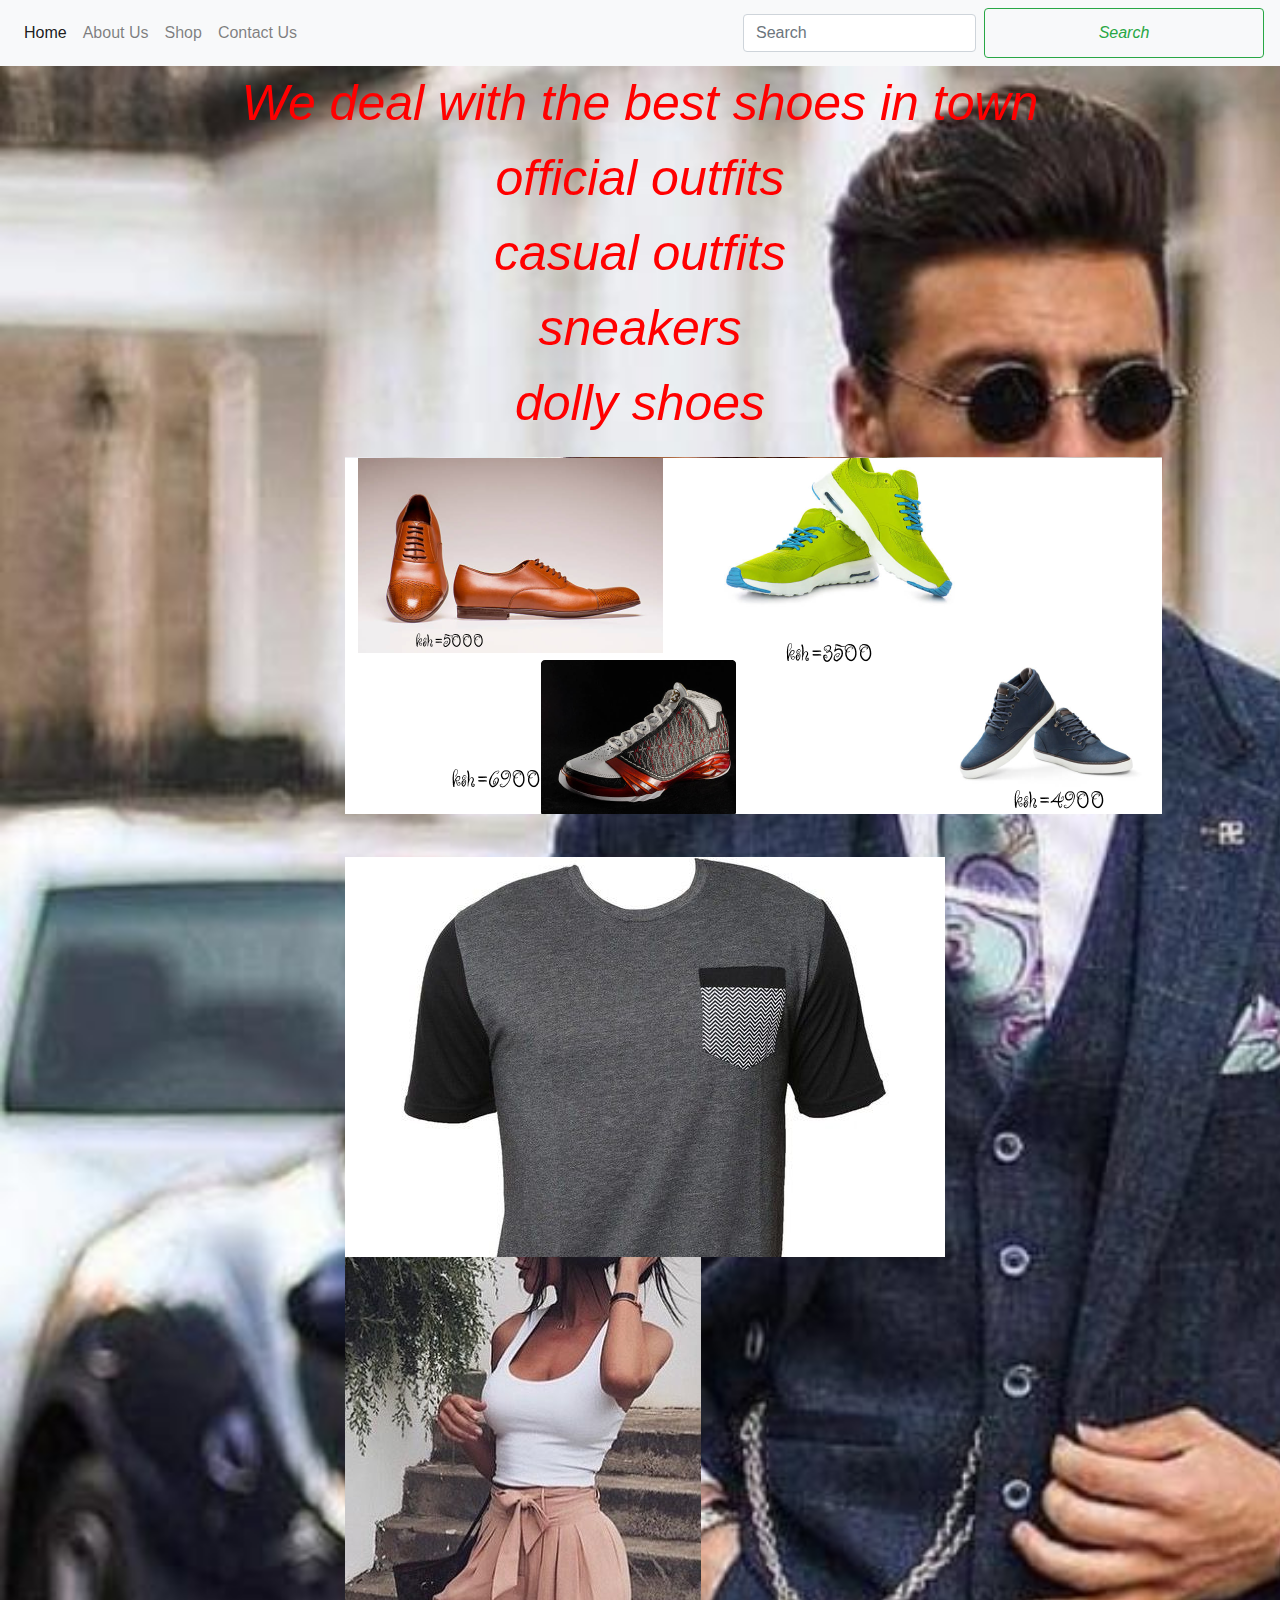
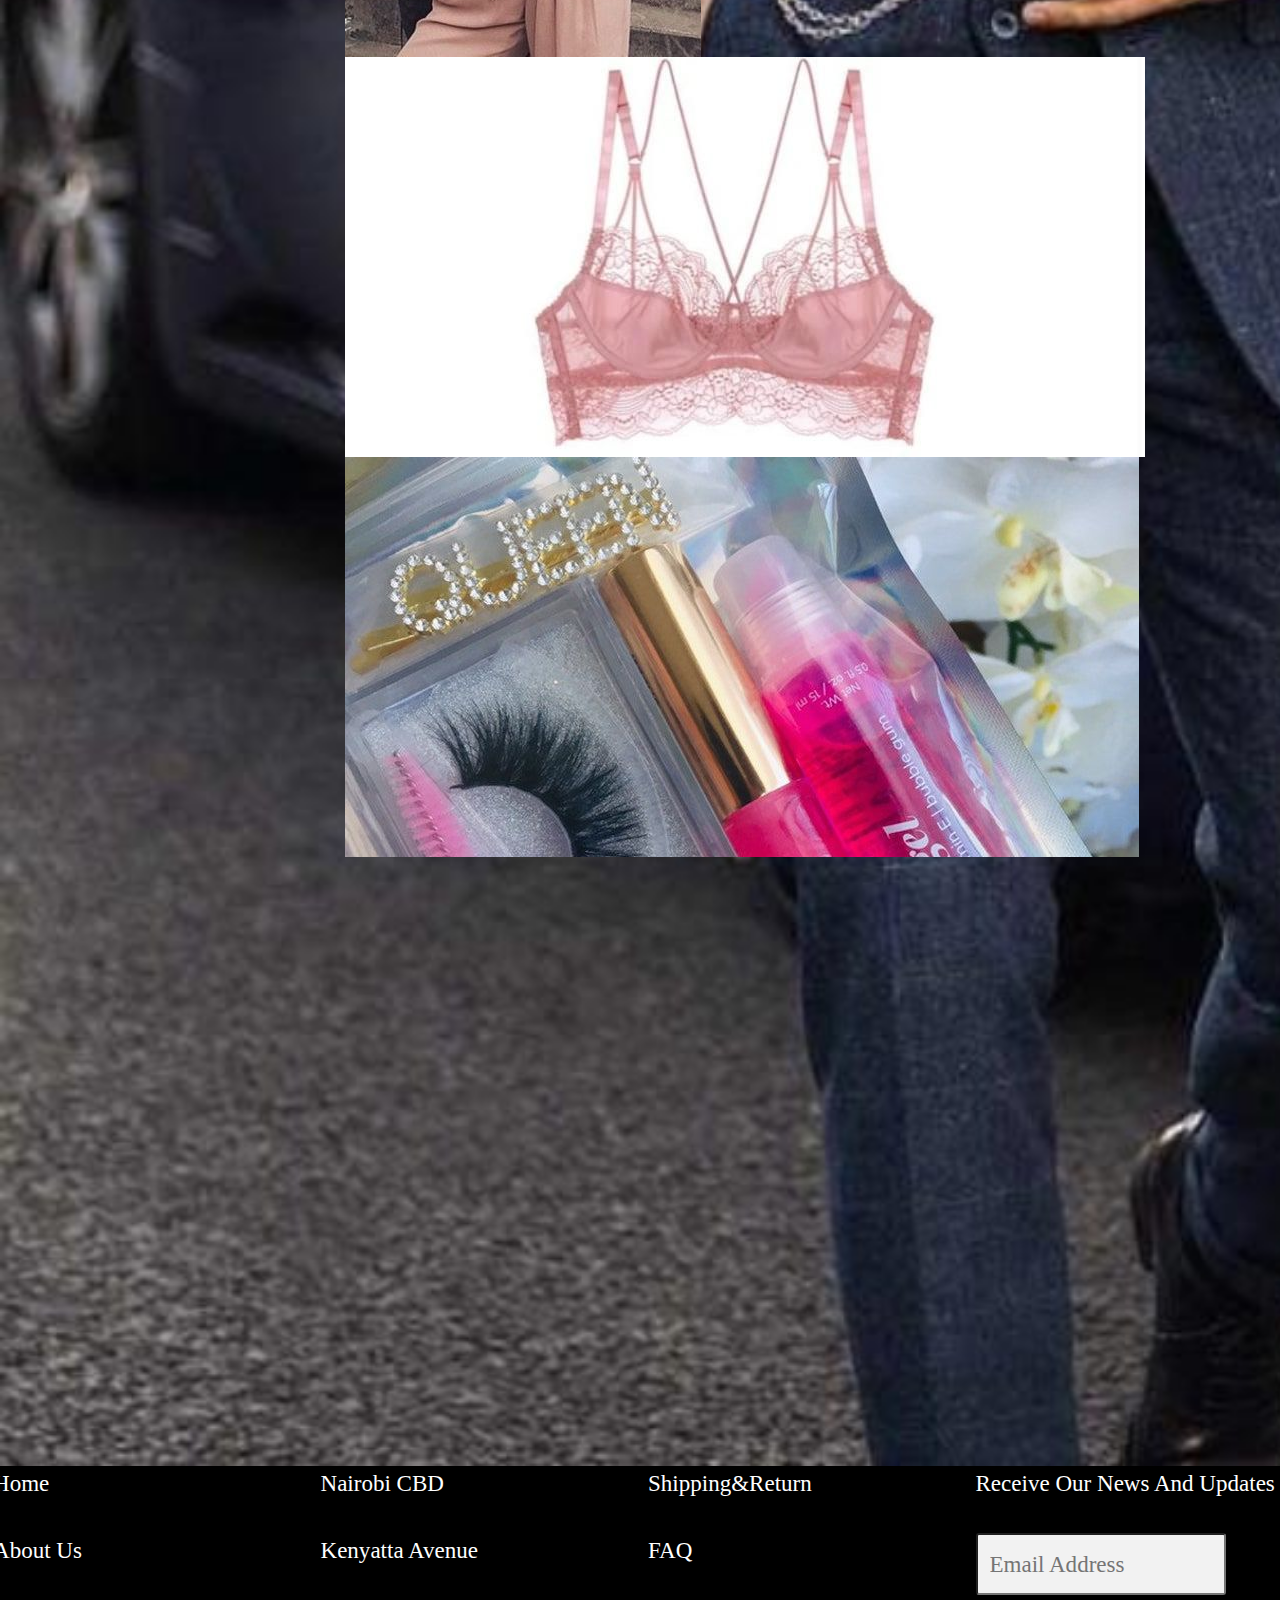
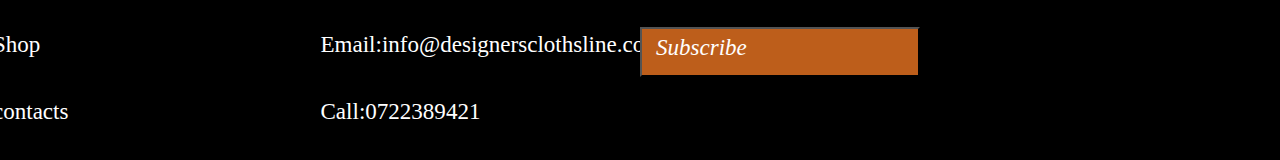
<file: index.html>
<!DOCTYPE html>
<html lang="en">
<head>
    <meta charset="UTF-8">
    <meta http-equiv="X-UA-Compatible" content="IE=edge">
    <link rel="stylesheet" href="https://stackpath.bootstrapcdn.com/bootstrap/4.3.1/css/bootstrap.min.css" integrity="sha384-ggOyR0iXCbMQv3Xipma34MD+dH/1fQ784/j6cY/iJTQUOhcWr7x9JvoRxT2MZw1T" crossorigin="anonymous">
 
    <link rel="stylesheet" href="CSS/styles.css">
    <meta name="viewport" content="width=device-width, initial-scale=1.0">
    <title>Document</title>
</head>
<body>
    <div class="header">
        <nav class="navbar navbar-expand-lg navbar-light bg-light">  
            <div class="collapse navbar-collapse" id="navbarSupportedContent">
              <ul class="navbar-nav mr-auto">
                <li class="nav-item active">
                  <a class="nav-link" href="index.html">Home</a>
                </li>
                <li class="nav-item">
                  <a class="nav-link" href="About.html">About Us</a>
                </li>
                <li class="nav-item">
                  <a class="nav-link" href="index.html">Shop</a>
                </li>
                <li class="nav-item">
                  <a class="nav-link" href="contact.html">Contact Us</a>
                </li>
              </ul>
              <form class="form-inline my-2 my-lg-0">
                <input class="form-control mr-sm-2" type="search" placeholder="Search" aria-label="Search">
                <button class="btn btn-outline-success my-2 my-sm-0" type="submit">Search</button>
              </form>
            </div>
          </nav>
    </div>
    <div class="main">
        <div class="mainContent">
            <p class="innText"> 
                We deal with the best shoes in town<br>
            official outfits<br>
            casual outfits<br>
            sneakers<br>
            dolly shoes<br>
            </p>
            
            <div class="onebg">
                
            </div>
            <div class="bgTwo">
                
            </div>
            <div class="bgThree">
                
            </div>
            <div class="bgFour">
                
            </div>
            <div class="bgFive">
                
            </div>
        </div>
    </div>
    <div class="footer">
        <section class="footer">
            <div class="row">
                <div class="column"><a href="#home">
                        <p>Home</p>
                    </a></div>
                <div class="column">
                    <p>Nairobi CBD</p>
                </div>
                <div class="column">
                    <p>Shipping&Return</p>
                </div>
                <div class="column">
                    <p>Receive Our News And Updates</p>
                </div>
            </div>
            <div class="row">
                <div class="column">
                    <p><a href="#About Us">About Us</a></p>
                </div>
                <div class="column">
                    <p>Kenyatta Avenue</p>
                </div>
      
                <div class="column">
                    <p>FAQ</p>
                </div>
      
                <div class="column">
                    <p><input type="text" placeholder="Email Address" /></p>
                </div>
      
            </div>
      
            <div class="row">
                <div class="column"><a href="#Shop">
                        <p>Shop</p>
                    </a></div>
                <div class="column">
                    <p>Email:<a href="url">info@designersclothsline.com</a></p>
                </div>
                <button>
                    <div class="column">
                        <p>Subscribe</p>
                    </div>
                    
                </button>
      
      
            </div>
      
            <div class="row">
                <div class="column"><a href="#contacts">
                        <p>contacts</p>
                    </a></div>
                <div class="column">
                    <p>Call:0722389421</p>
                </div>
            </div>
        </section>
    </div>
</body>
</html>
</file>
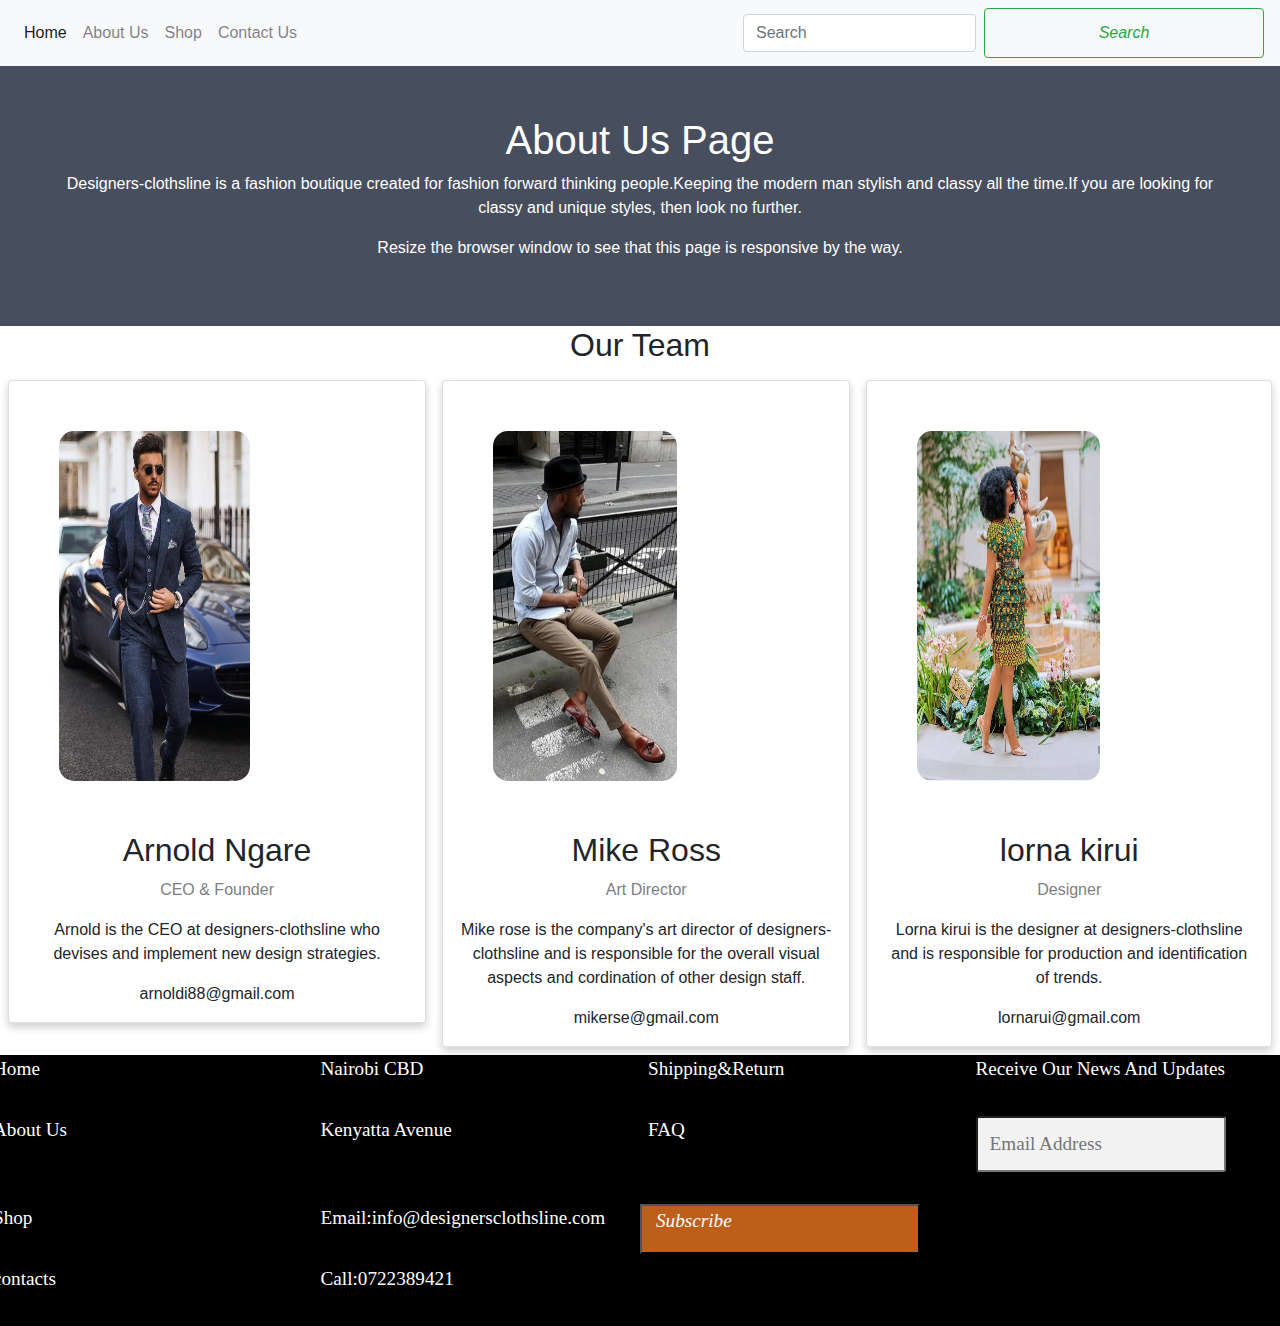
<file: About.html>
<!DOCTYPE html>
<html lang="en">
<head>
    <meta charset="UTF-8">
    <meta http-equiv="X-UA-Compatible" content="IE=edge">
    <meta name="viewport" content="width=device-width, initial-scale=1.0">
    <link rel="stylesheet" href="https://stackpath.bootstrapcdn.com/bootstrap/4.3.1/css/bootstrap.min.css" integrity="sha384-ggOyR0iXCbMQv3Xipma34MD+dH/1fQ784/j6cY/iJTQUOhcWr7x9JvoRxT2MZw1T" crossorigin="anonymous">
    <link href="About.css" rel="stylesheet">
    <link href="CSS/styles.css" rel="stylesheet">
    <title>Document</title>
</head>
<body>
  <nav class="navbar navbar-expand-lg navbar-light bg-light">  
    <div class="collapse navbar-collapse" id="navbarSupportedContent">
      <ul class="navbar-nav mr-auto">
        <li class="nav-item active">
          <a class="nav-link" href="index.html">Home</a>
        </li>
        <li class="nav-item">
          <a class="nav-link" href="About.html">About Us</a>
        </li>
        <li class="nav-item">
          <a class="nav-link" href="index.html">Shop</a>
        </li>
        <li class="nav-item">
          <a class="nav-link" href="contact.html">Contact Us</a>
        </li>
      </ul>
      <form class="form-inline my-2 my-lg-0">
        <input class="form-control mr-sm-2" type="search" placeholder="Search" aria-label="Search">
        <button class="btn btn-outline-success my-2 my-sm-0" type="submit">Search</button>
      </form>
    </div>
  </nav>
    <div class="about-section">
        <h1>About Us Page</h1>
        <p>Designers-clothsline is a fashion boutique created for fashion forward thinking people.Keeping the modern man stylish and classy all the time.If you are looking for classy and unique styles, then look no further.</p>
        <p>Resize the browser window to see that this page is responsive by the way.</p>
    </div>


    <h2 style="text-align:center">Our Team</h2>
    <div class="grid-container">
      <div class="grid-item1">
        <div class="card">
          <img class="tem-image" src="/Images/a.jpeg" alt="arnold" style="width:70%">
          <div class="container">
            <h2>Arnold Ngare</h2>
            <p class="title">CEO & Founder</p>
            <p>Arnold is the CEO at designers-clothsline who devises and implement new design strategies.</p>
            <p>arnoldi88@gmail.com</p>
        </div>
      </div>
      </div>
      <div class="grid-item2">
        <div class="card">
          <img class="tem-image" src="/Images/m.jpeg" alt="Mike" style="width: 70%">
          <div class="container">
            <h2>Mike Ross</h2>
            <p class="title">Art Director</p>
            <p>Mike rose is the company's art director of designers-clothsline and is responsible for the overall visual aspects and cordination of other design staff.</p>
            <p>mikerse@gmail.com</p>
          </div>
        </div>
      </div>
      <div class="grid-item3">
        <div class="card">
          <img class="tem-image" src="/Images/l.jpeg" alt="Lorna" style="width:70%">
          <div class="container">
            <h2>lorna kirui</h2>
            <p class="title">Designer</p>
            <p>Lorna kirui is the designer at designers-clothsline and is responsible for production and identification of trends.</p>
            <p>lornarui@gmail.com</p>
          </div>
        </div>
      </div>
    </div>   
    <section class="footer">
      <div class="row">
          <div class="column"><a href="#home">
                  <p>Home</p>
              </a></div>
          <div class="column">
              <p>Nairobi CBD</p>
          </div>
          <div class="column">
              <p>Shipping&Return</p>
          </div>
          <div class="column">
              <p>Receive Our News And Updates</p>
          </div>
      </div>
      <div class="row">
          <div class="column">
              <p><a href="#About Us">About Us</a></p>
          </div>
          <div class="column">
              <p>Kenyatta Avenue</p>
          </div>

          <div class="column">
              <p>FAQ</p>
          </div>

          <div class="column">
              <p><input type="text" placeholder="Email Address" /></p>
          </div>

      </div>

      <div class="row">
          <div class="column"><a href="#Shop">
                  <p>Shop</p>
              </a></div>
          <div class="column">
              <p>Email:<a href="url">info@designersclothsline.com</a></p>
          </div>
          <button>
              <div class="column">
                  <p>Subscribe</p>
              </div>
              
          </button>


      </div>

      <div class="row">
          <div class="column"><a href="#contacts">
                  <p>contacts</p>
              </a></div>
          <div class="column">
              <p>Call:0722389421</p>
          </div>
      </div>
  </section>

</body>
</html>
</file>
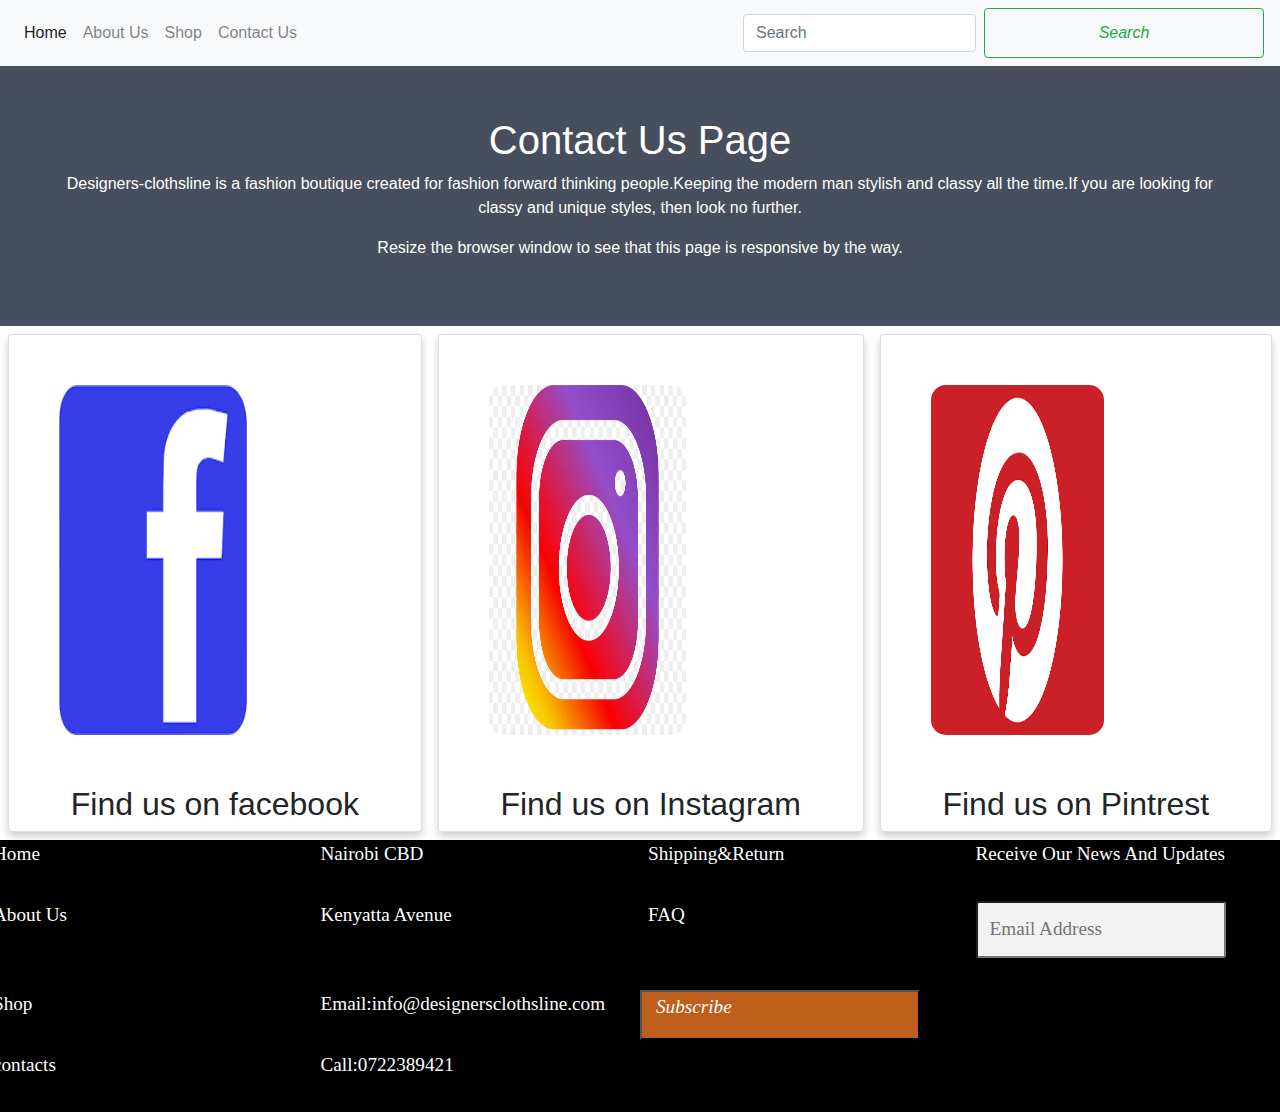
<file: contact.html>
<!DOCTYPE html>
<html lang="en">

<head>
    <title>designers_clothsline</title>
    <meta charset="UTF-8">
    <link rel="stylesheet" href="https://stackpath.bootstrapcdn.com/bootstrap/4.3.1/css/bootstrap.min.css" integrity="sha384-ggOyR0iXCbMQv3Xipma34MD+dH/1fQ784/j6cY/iJTQUOhcWr7x9JvoRxT2MZw1T" crossorigin="anonymous">
    <meta name="viewport" content="width=device-width, initial-scale=1">
    <link href="CSS/styles.css" rel="stylesheet">
    <link rel="stylesheet" href="https://cdnjs.cloudflare.com/ajax/libs/font-awesome/4.7.0/css/font-awesome.min.css">
</head>

<body>
    <nav class="navbar navbar-expand-lg navbar-light bg-light">  
        <div class="collapse navbar-collapse" id="navbarSupportedContent">
          <ul class="navbar-nav mr-auto">
            <li class="nav-item active">
              <a class="nav-link" href="index.html">Home</a>
            </li>
            <li class="nav-item">
              <a class="nav-link" href="About.html">About Us</a>
            </li>
            <li class="nav-item">
              <a class="nav-link" href="index.html">Shop</a>
            </li>
            <li class="nav-item">
              <a class="nav-link" href="contact.html">Contact Us</a>
            </li>
          </ul>
          <form class="form-inline my-2 my-lg-0">
            <input class="form-control mr-sm-2" type="search" placeholder="Search" aria-label="Search">
            <button class="btn btn-outline-success my-2 my-sm-0" type="submit">Search</button>
          </form>
        </div>
      </nav>
        <div class="about-section">
            <h1>Contact Us Page</h1>
            <p>Designers-clothsline is a fashion boutique created for fashion forward thinking people.Keeping the modern man stylish and classy all the time.If you are looking for classy and unique styles, then look no further.</p>
            <p>Resize the browser window to see that this page is responsive by the way.</p>
        </div>
        
    <div class="grid-container">
      <div class="grid-item1">
        <div class="card">
          <img class="tem-image" src="/Images/f.png" alt="arnold" style="width:70%">
          <div class="container">
            <h2>Find us on facebook</h2>
            
        </div>
      </div>
      </div>
      <div class="grid-item2">
        <div class="card">
          <img class="tem-image" src="/Images/ig.jpg" alt="Mike" style="width: 70%">
          <div class="container">
            <h2>Find us on Instagram</h2>
            
          </div>
        </div>
      </div>
      <div class="grid-item3">
        <div class="card">
          <img class="tem-image" src="/Images/pi.png" alt="Lorna" style="width:70%">
          <div class="container">
            <h2>Find us on Pintrest</h2>
           
          </div>
        </div>
      </div>
    </div>   

    <section class="footer">
        <div class="row">
            <div class="column"><a href="#home">
                    <p>Home</p>
                </a></div>
            <div class="column">
                <p>Nairobi CBD</p>
            </div>
            <div class="column">
                <p>Shipping&Return</p>
            </div>
            <div class="column">
                <p>Receive Our News And Updates</p>
            </div>
        </div>
        <div class="row">
            <div class="column">
                <p><a href="#About Us">About Us</a></p>
            </div>
            <div class="column">
                <p>Kenyatta Avenue</p>
            </div>

            <div class="column">
                <p>FAQ</p>
            </div>

            <div class="column">
                <p><input type="text" placeholder="Email Address" /></p>
            </div>

        </div>

        <div class="row">
            <div class="column"><a href="#Shop">
                    <p>Shop</p>
                </a></div>
            <div class="column">
                <p>Email:<a href="url">info@designersclothsline.com</a></p>
            </div>
    
            <button>
                <div class="column">
                    <p>Subscribe</p>
                </div>
                
            </button>


        </div>

        <div class="row">
            <div class="column"><a href="#contacts">
                    <p>contacts</p>
                </a></div>
            <div class="column">
                <p>Call:0722389421</p>
            </div>
        </div>
    </section>
</body>

</html>
</file>
<file: CSS/styles.css>
body {
    font-family: Arial, Helvetica, sans-serif;
    margin: 0;
  }
  
  html {
    box-sizing: border-box;
  }



  
  *, *:before, *:after {
    box-sizing: inherit;
  }
  
  .grid-container {
    display: inline-grid;
    text-align: center;
  }
  .grid-item1{
    grid-column-end: 4;
  }
  .grid-item2{
    grid-column-end: 8;
  }
  .grid-item3{
    grid-column-end: 13;
  }

  .tem-image{
    height: 450px;
    padding : 50px;
    border-radius: 65px;
  }

  .column {
    float: left;
    width: 33.3%;
    margin-bottom: 16px;
    padding: 0 8px;
  }
  
  .card {
    box-shadow: 0 4px 8px 0 rgba(0, 0, 0, 0.2);
    margin: 8px;
  }
  
  .about-section {
    padding: 50px;
    text-align: center;
    background-color: #474e5d;
    color: white;
  }
  
  .container {
    padding: 0 16px;
  }
  
  .container::after, .row::after {
    content: "";
    clear: both;
    display: table;
  }
  
  .title {
    color: grey;
  }
  
  .button {
    border: none;
    outline: 0;
    display: inline-block;
    padding: 8px;
    color: white;
    background-color: #000;
    text-align: center;
    cursor: pointer;
    width: 100%;
  }
  
  .button:hover {
    background-color: #555;
  }
  
  @media screen and (max-width: 650px) {
    .column {
      width: 100%;
      display: block;
    }
  }

  body {
    font-family: Arial, Helvetica, sans-serif;
    margin: 0;
  }
  
  html {
    box-sizing: border-box;
  }
  
  
  
  
  *, *:before, *:after {
    box-sizing: inherit;
  }
  
  .grid-container {
    display: inline-grid;
    text-align: center;
  }
  .grid-item1{
    grid-column-end: 4;
  }
  .grid-item2{
    grid-column-end: 8;
  }
  .grid-item3{
    grid-column-end: 13;
  }
  
  .tem-image{
    height: 450px;
    padding : 50px;
    border-radius: 65px;
  }
  
  .column {
    float: left;
    width: 33.3%;
    margin-bottom: 16px;
    padding: 0 8px;
  }
  
  .card {
    box-shadow: 0 4px 8px 0 rgba(0, 0, 0, 0.2);
    margin: 8px;
  }
  
  .about-section {
    padding: 50px;
    text-align: center;
    background-color: #474e5d;
    color: white;
  }
  
  .container {
    padding: 0 16px;
  }
  
  .container::after, .row::after {
    content: "";
    clear: both;
    display: table;
  }
  
  .title {
    color: grey;
  }
  
  .button {
    border: none;
    outline: 0;
    display: inline-block;
    padding: 8px;
    color: white;
    background-color: #000;
    text-align: center;
    cursor: pointer;
    width: 100%;
  }
  
  .button:hover {
    background-color: #555;
  }
  
  @media screen and (max-width: 650px) {
    .column {
      width: 100%;
      display: block;
    }
  }
  
  .column {
      float: left;
      width: 25%;
  }
  
  .row:after {
      content: "";
      display: table;
      clear: both;
  }
  
  .footer {
      background-color: black;
      color: white;
      font-size: larger;
      font-family: trebuchet Ms; 
  }
  
  a {
      text-decoration: none;
      color: white;
  }
  
  button {
      width: 280px;
      height: 50px;
      border-radius: 8px solid rgb(139, 69, 19);
      background-color: rgb(189, 94, 27);
      outline: none;
      color:white;
      font-style: italic;
  }
  
  .fa {
      padding: 20px;
      font-size: 30px;
      width: 30px;
      text-align: center;
      text-decoration: none;
    }
    
    
    .fa:hover {
      opacity: 0.7;
    }
    
    
    .fa-facebook {
      background: #3B5998;
      color: white;
    }
    
  
    .fa-twitter {
      background: #55ACEE;
      color: white;
    }
    
    .fa-instagram {
      background:rgb(139, 69, 19);
      color: white;
    }
  
    input {
        background-color: #f2f2f2;
        padding: 12px;
        border-radius: 3px;
        width: 250px;
        outline: none;
    }
  
  .mainContent{
    height: 3000px;
    width: 100%;
    background-image: url('../Images/a.jpeg');
    background-repeat: no-repeat;
    background-size: cover;
    text-align: center;
    color:red;
  }
  .innText{
    font-size: 50px;
    font-style: italic;
  }
  .onebg{
    background-image: url('../Images/bg-one.png');
    height: 400px;
    background-repeat: no-repeat;
    padding-top: 150px;
    margin-left: 345px;
    padding: 50px;
  }
  .bgTwo{
    background-image: url('../Images/Billabong\ Unisex\ Showcase\ Surf\ Tee\ \($17\)\ ❤\ liked….jpeg');
    height: 400px;
    background-repeat: no-repeat;
    margin-left: 345px;
    padding: 50px;
  }
  .bgThree{
    background-image: url('../Images/Nude\ Pants\ and\ Trousers\ _\ Nudevotion.jpeg');
    height: 400px;
    background-repeat: no-repeat;
    margin-left: 345px;
    padding: 50px;
  }
  .bgFour{
    background-image: url('../Images/Push\ Up\ Brassiere\ and\ High-Waist\ Panties.jpeg');
    height: 400px;
    background-repeat: no-repeat;
    margin-left: 345px;
    padding: 50px;
  }
  .bgFive{
    background-image: url('../Images/Lashes\ and\ Lip\ Gloss\ bundles\ _\ 3D\ Mink\ Lashes\ _\ Lip\ Gloss\ bundles\ _homemade\ lipgloss_\ lip\ tint_\ mink\ lashes\ _\ Queen.jpeg');
    height: 400px;
    background-repeat: no-repeat;
    margin-left: 345px;
    padding: 50px;
  }
</file>
<file: About.css>
body {
    font-family: Arial, Helvetica, sans-serif;
    margin: 0;
  }
  
  html {
    box-sizing: border-box;
  }  
  *, *:before, *:after {
    box-sizing: inherit;
  }
  
  .grid-container {
    display: inline-grid;
    text-align: center;
  }
  .grid-item1{
    grid-column-end: 4;
  }
  .grid-item2{
    grid-column-end: 8;
  }
  .grid-item3{
    grid-column-end: 13;
  }

  .tem-image{
    height: 450px;
    padding : 50px;
    border-radius: 65px;
  }

  .column {
    float: left;
    width: 33.3%;
    margin-bottom: 16px;
    padding: 0 8px;
  }
  
  .card {
    box-shadow: 0 4px 8px 0 rgba(0, 0, 0, 0.2);
    margin: 8px;
  }
  
  .about-section {
    padding: 50px;
    text-align: center;
    background-color: #474e5d;
    color: white;
  }
  
  .container {
    padding: 0 16px;
  }
  
  .container::after, .row::after {
    content: "";
    clear: both;
    display: table;
  }
  
  .title {
    color: grey;
  }
  
  .button {
    border: none;
    outline: 0;
    display: inline-block;
    padding: 8px;
    color: white;
    background-color: #000;
    text-align: center;
    cursor: pointer;
    width: 100%;
  }
  
  .button:hover {
    background-color: #555;
  }
  
  @media screen and (max-width: 650px) {
    .column {
      width: 100%;
      display: block;
    }
  }
</file>
